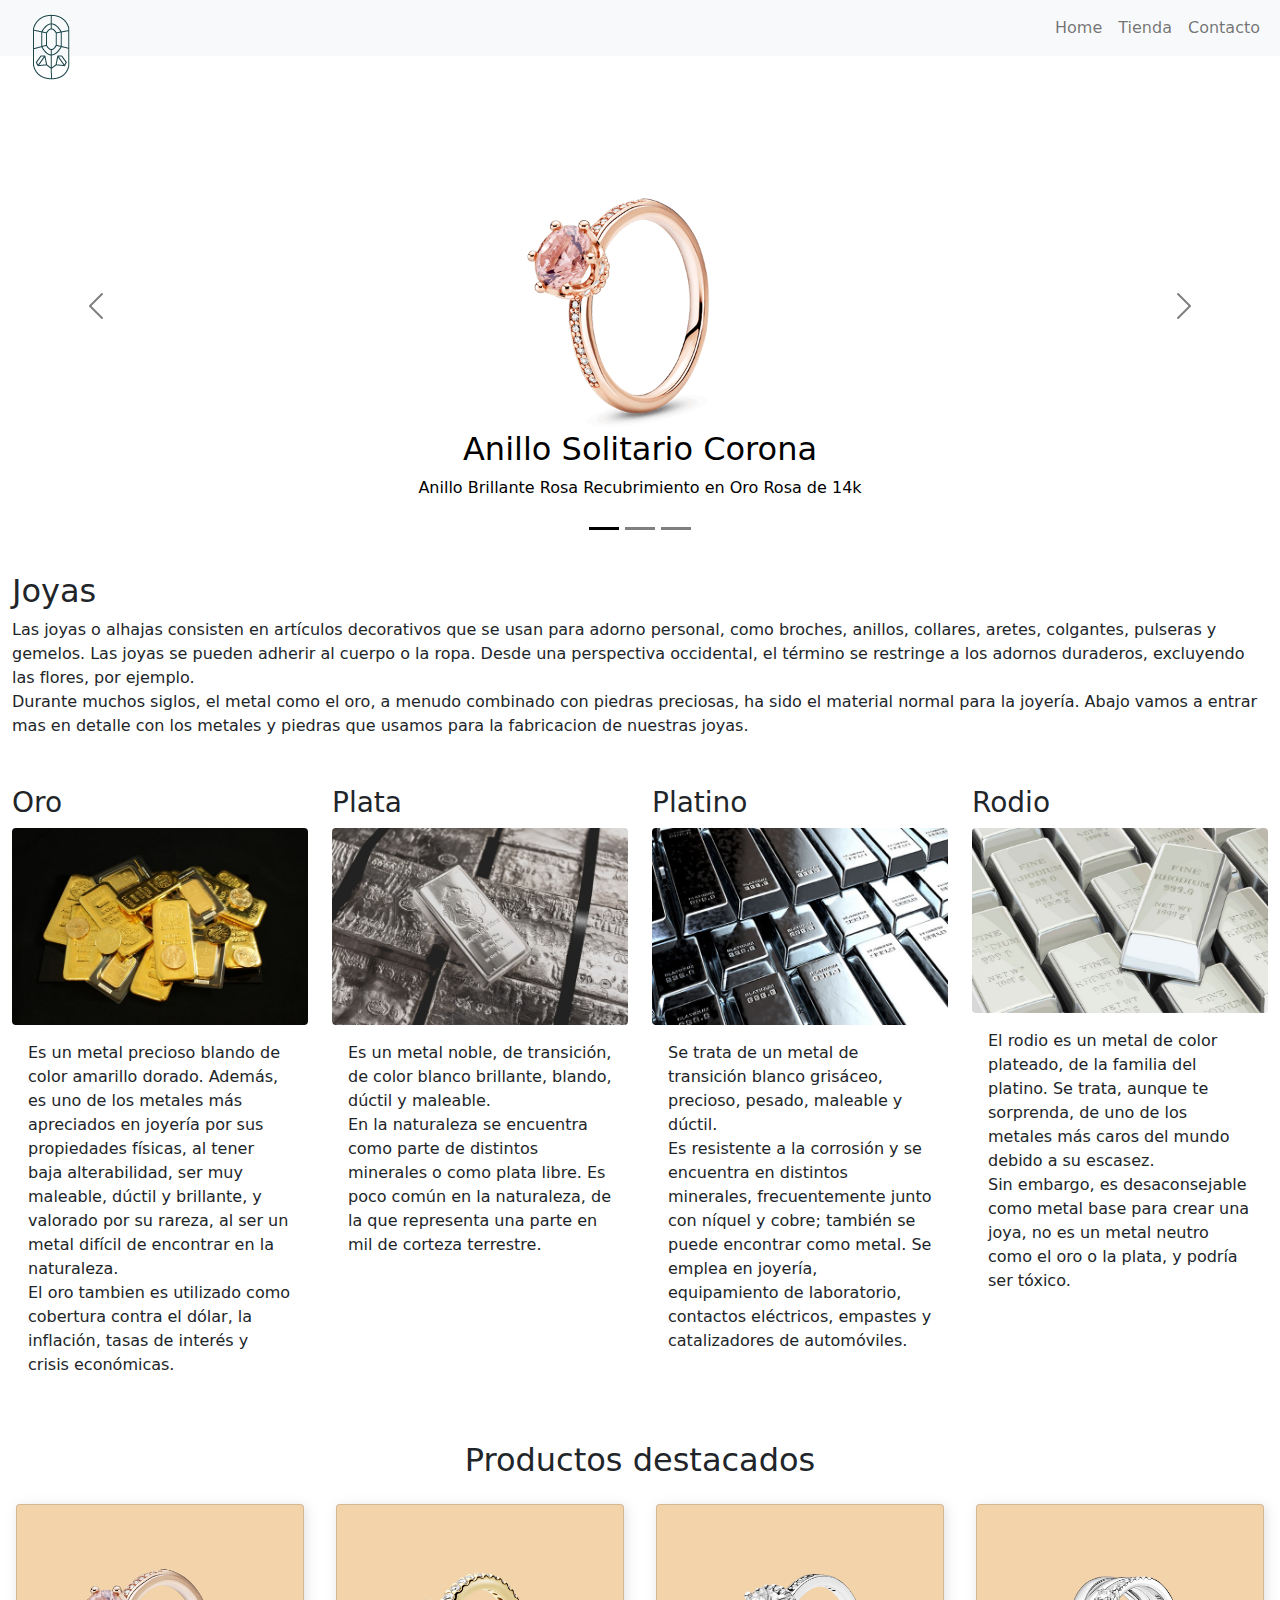
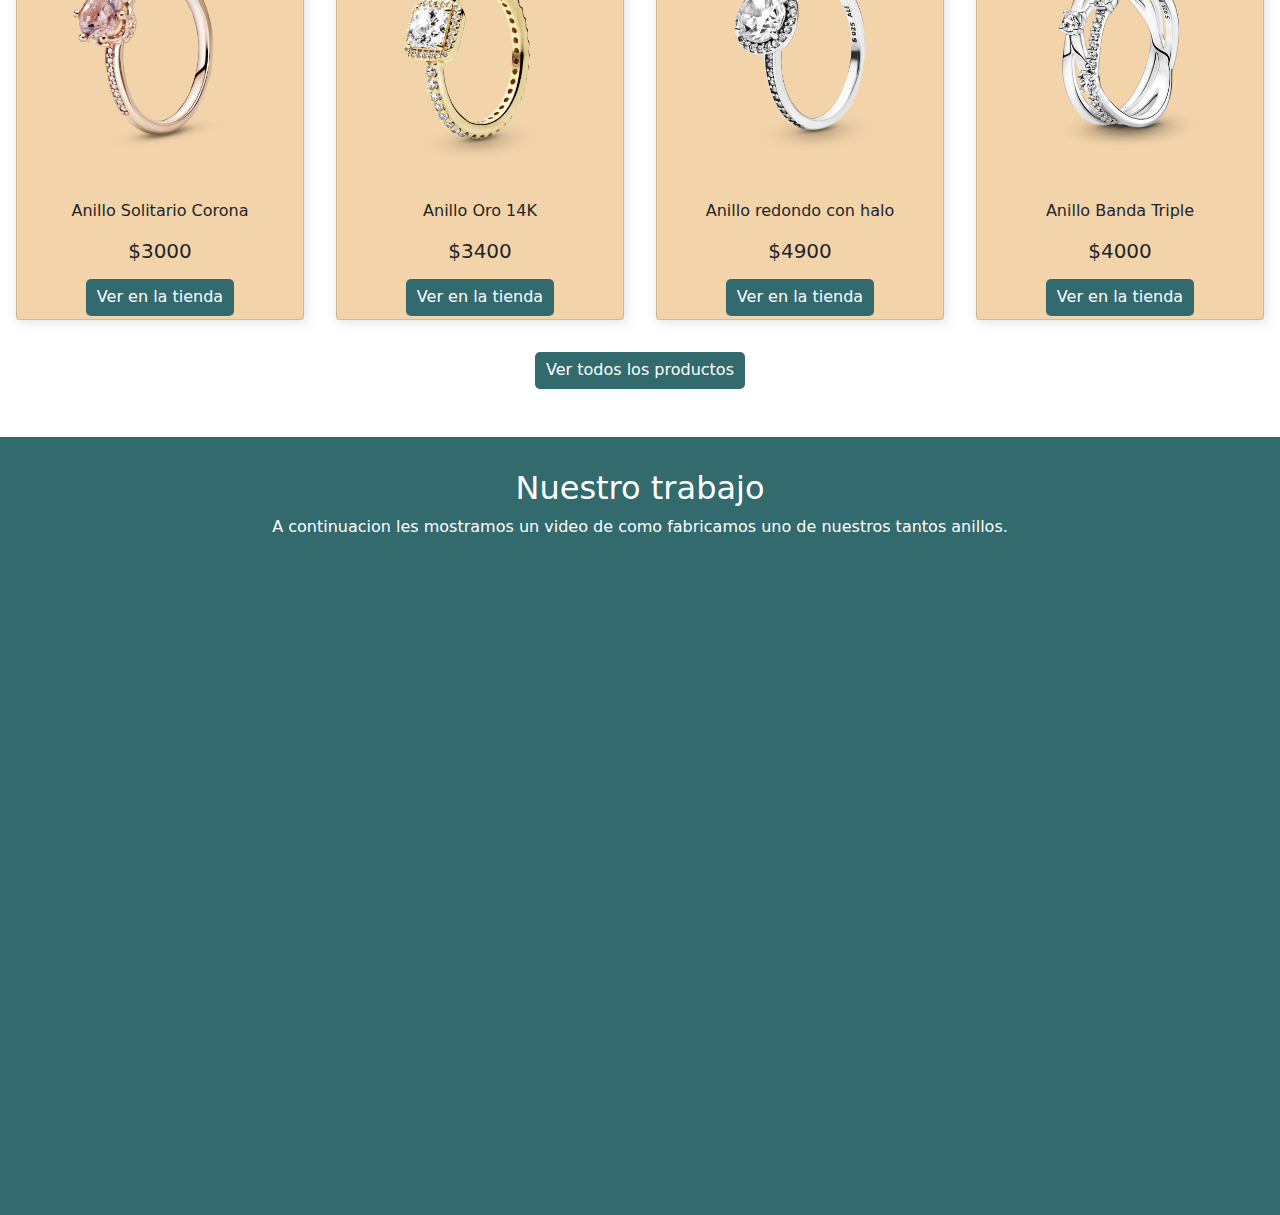
<file: index.html>
<!DOCTYPE html>
<html lang="es">
<head>
	<meta charset="UTF-8">
	<meta name="viewport" content="width=device-width, initial-scale=1.0">
	<title>Mariano Rey Gonzalez dwt2a 2021</title>
	<link rel="stylesheet" href="bootstrap.css">
	<link rel="stylesheet" href="estilos.css">
	<link rel="apple-touch-icon" sizes="57x57" href="iconos/apple-icon-57x57.png">
	<link rel="apple-touch-icon" sizes="60x60" href="iconos/apple-icon-60x60.png">
	<link rel="apple-touch-icon" sizes="72x72" href="iconos/apple-icon-72x72.png">
	<link rel="apple-touch-icon" sizes="76x76" href="iconos/apple-icon-76x76.png">
	<link rel="apple-touch-icon" sizes="114x114" href="iconos/apple-icon-114x114.png">
	<link rel="apple-touch-icon" sizes="120x120" href="iconos/apple-icon-120x120.png">
	<link rel="apple-touch-icon" sizes="144x144" href="iconos/apple-icon-144x144.png">
	<link rel="apple-touch-icon" sizes="152x152" href="iconos/apple-icon-152x152.png">
	<link rel="apple-touch-icon" sizes="180x180" href="iconos/apple-icon-180x180.png">
	<link rel="icon" type="image/png" sizes="192x192"  href="iconos/android-icon-192x192.png">
	<link rel="icon" type="image/png" sizes="32x32" href="iconos/favicon-32x32.png">
	<link rel="icon" type="image/png" sizes="96x96" href="iconos/favicon-96x96.png">
	<link rel="icon" type="image/png" sizes="16x16" href="iconos/favicon-16x16.png">
	<link rel="manifest" href="manifest.json">
	<meta name="msapplication-TileColor" content="#ffffff">
	<meta name="msapplication-TileImage" content="/ms-icon-144x144.png">
	<meta name="theme-color" content="#ffffff">	
    <meta name="apple-mobile-web-app-capable" content="yes">
    <meta name="msapplication-starturl" content="/">
</head>
<body>
<header>
	<h1 id="logo">Pagoda</h1>
	<nav class="navbar navbar-expand-lg navbar-light bg-light">
		<div class="container-fluid">
			<button class="navbar-toggler ms-auto" type="button" data-bs-toggle="collapse" data-bs-target="#navbarNav" aria-controls="navbarNav" aria-expanded="false" aria-label="Toggle navigation">
				<span class="navbar-toggler-icon"></span>
			</button>
			<div class="collapse navbar-collapse" id="navbarNav">
				<ul class="navbar-nav text-center ms-auto">
					<li class="nav-item">
						<a class="nav-link" href="#">Home</a>
					</li>
					<li class="nav-item">
						<a class="nav-link" href="tienda.html">Tienda</a>
					</li>
					<li class="nav-item">
						<a class="nav-link" href="contacto.html">Contacto</a>
					</li>
				</ul>
			</div>
		</div>
	</nav>
	
</header>

<section>
	<div id="carouselExampleDark" class="carousel carousel-dark slide" data-bs-ride="carousel">
		<div class="carousel-indicators">
			<button type="button" data-bs-target="#carouselExampleDark" data-bs-slide-to="0" class="active" aria-current="true" aria-label="Slide 1"></button>
			<button type="button" data-bs-target="#carouselExampleDark" data-bs-slide-to="1" aria-label="Slide 2"></button>
			<button type="button" data-bs-target="#carouselExampleDark" data-bs-slide-to="2" aria-label="Slide 3"></button>
		</div>
		<ul class="ps-0 carousel-inner">
			<li class="carousel-item active" data-bs-interval="10000">
				<img src="imagenes/banner1.png" class="d-block w-100 img-fluid" alt="Anillo de oro rosa con diamantes">
				<div class="carousel-caption d-none d-md-block">
					<h2>Anillo Solitario Corona</h2>
					<p>Anillo Brillante Rosa Recubrimiento en Oro Rosa de 14k</p>
				</div>
			</li>
			<li class="carousel-item" data-bs-interval="2000">
				<img src="imagenes/banner2.png" class="d-block w-100 img-fluid" alt="Anillo de platino con esmeraldas">
				<div class="carousel-caption d-none d-md-block">
					<h2>Anillo Oro 14K </h2>
					<p>Anillo de oro cuadrado con halo brillante</p>
				</div>
			</li>
			<li class="carousel-item">
				<img src="imagenes/banner3.png" class="d-block w-100 img-fluid" alt="Anillo de diamantes">
				<div class="carousel-caption d-none d-md-block">
					<h2>Anillo redondo con halo brillante</h2>
					<p>Anillo redondo de plata con halo brillante</p>
				</div>
			</li>
		</ul>
		<button class="carousel-control-prev" type="button" data-bs-target="#carouselExampleDark" data-bs-slide="prev">
			<span class="carousel-control-prev-icon" aria-hidden="true"></span>
			<span class="visually-hidden">Previous</span>
		</button>
		<button class="carousel-control-next" type="button" data-bs-target="#carouselExampleDark" data-bs-slide="next">
			<span class="carousel-control-next-icon" aria-hidden="true"></span>
			<span class="visually-hidden">Next</span>
		</button>
	</div>
</section>

<main>

<section class="container-fluid">
	<h2 id="joyas">Joyas</h2>
		<p>Las joyas o alhajas consisten en artículos decorativos que se usan para adorno personal, como broches, anillos, collares, aretes, colgantes, pulseras y gemelos. Las joyas se pueden adherir al cuerpo o la ropa. Desde una perspectiva occidental, el término se restringe a los adornos duraderos, excluyendo las flores, por ejemplo.<br/> Durante muchos siglos, el metal como el oro, a menudo combinado con piedras preciosas, ha sido el material normal para la joyería. Abajo vamos a entrar mas en detalle con los metales y piedras que usamos para la fabricacion de nuestras joyas.</p>
	<ul class="row ps-0 justify-content-around">
		<li class="col-12 col-sm-6 col-md-5 col-lg-3 fotoss fotos">
			<h3>Oro</h3>
				<img src="imagenes/oro.jpg" class="card-img-top img-fluid rounded" alt="Lingotes y monedas de oro">
			<div class="card-body">
    		<p class="card-text">Es un metal precioso blando de color amarillo dorado. Además, es uno de los metales más apreciados en joyería por sus propiedades físicas, al tener baja alterabilidad, ser muy maleable, dúctil y brillante, y valorado por su rareza, al ser un metal difícil de encontrar en la naturaleza.<br/>El oro tambien es utilizado como cobertura contra el dólar, la inflación, tasas de interés y crisis económicas.</p>
  	</div>
		</li>
		<li class="col-12 col-sm-6 col-md-5 offset-md-1 offset-lg-0 col-lg-3 fotoss fotos" >
			<h3>Plata</h3>	
			<img src="imagenes/plata.jpg" class="card-img-top img-fluid rounded" alt="Lingotes de plata">
			<div class="card-body">
    		<p class="card-text">Es un metal noble, de transición, de color blanco brillante, blando, dúctil y maleable. <br/>
					En la naturaleza se encuentra como parte de distintos minerales o como plata libre. Es poco común en la naturaleza, de la que representa una parte en mil de corteza terrestre.</p>
  	</div>
		</li>
		<li class="col-12 col-sm-6 col-md-4 col-lg-3 fotoss fotos" >
			<h3>Platino</h3>	
			<img src="imagenes/platino.jpg" class="card-img-top img-fluid rounded" alt="Lingotes de platino">
			<div class="card-body">
    		<p class="card-text">Se trata de un metal de transición blanco grisáceo, precioso, pesado, maleable y dúctil.<br/> Es resistente a la corrosión y se encuentra en distintos minerales, frecuentemente junto con níquel y cobre; también se puede encontrar como metal. Se emplea en joyería, equipamiento de laboratorio, contactos eléctricos, empastes y catalizadores de automóviles.</p>
  	</div>
		</li>

	<li class="col-12 col-sm-6 col-md-5  offset-md-1 offset-lg-0 col-lg-3 fotoss fotos" >
		<h3>Rodio</h3>	
		<img src="imagenes/rodio.jpg" class="card-img-top img-fluid rounded" alt="Lingotes de rodio">
		<div class="card-body">
			<p class="card-text">El rodio es un metal de color plateado, de la familia del platino. Se trata, aunque te sorprenda, de uno de los metales más caros del mundo debido a su escasez.<br/>
				Sin embargo, es desaconsejable como metal base para crear una joya, no es un metal neutro como el oro o la plata, y podría ser tóxico.</p>
	</div>
	</li>
	</ul>
</section>


<section id="cartas">
	<div class="tienda-rapida col-md-16 col-xl-12 col-lg-8 ">
		<h2 class="text-center">Productos destacados</h2>
		<div class="row cards">

			<div class="card estilos_card">
				<img src="imagenes/anillo1.png" class="img-fluid" alt="Imagen de Camiseta Boca Juniors 1981">
				<div class="card-body">
					<p class="card-text text-center">Anillo Solitario Corona</p>
					<h5 class="card-text text-center">$3000</h5>
					<button type="button" class="comprar"><a href="tienda.html" class="comprar_link">Ver en la tienda</a></button>
				</div>
			</div>

			<div class="card estilos_card">
				<img src="imagenes/anillo2.png" class="img-fluid" alt="Imagen de Remera Boca Juniors 1970">
				<div class="card-body">
					<p class="card-text text-center titulo_remeras">Anillo Oro 14K</p>
					<h5 class="card-text text-center">$3400</h5>
					<button type="button" class="comprar"><a href="tienda.html" class="comprar_link">Ver en la tienda</a></button>
				</div>
			</div>

			<div class="card estilos_card">
				<img src="imagenes/anillo3.png" class="img-fluid" alt="Imagen de Camiseta Boca Juniors 1975">
				<div class="card-body">
					<p class="card-text text-center titulo_remeras">Anillo redondo con halo</p>
					<h5 class="card-text text-center">$4900</h5>
					<button type="button" class="comprar"><a href="tienda.html" class="comprar_link">Ver en la tienda</a></button>
				</div>
			</div>

			<div class="card estilos_card">
				<img src="imagenes/anillo4.png" class="img-fluid" alt="Imagen de Remera Boca Juniors 1987">
				<div class="card-body">
					<p class="card-text text-center titulo_remeras">Anillo Banda Triple</p>
					<h5 class="card-text text-center">$4000</h5>
					<button type="button" class="comprar"><a href="tienda.html" class="comprar_link">Ver en la tienda</a></button>
				</div>
			</div>
		</div>
	</div>

	<div class="text-center ver_productos">
		<button type="button" class="productos"><a href="tienda.html" class="comprar_link">Ver todos los productos</a></button>
	</div>

</section>

		
	<section id="trabajo">

		<div class="container video">

				<h2 class="trabajoh">Nuestro trabajo</h2>
				<p class="trabajop">A continuacion les mostramos un video de como fabricamos uno de nuestros tantos anillos.</p>
		<div class="ratio ratio-16x9">
				<iframe width="560" height="315" src="https://www.youtube.com/embed/z8uNmQaZgMY" title="YouTube video player" allow="accelerometer; autoplay; clipboard-write; encrypted-media; gyroscope; picture-in-picture" allowfullscreen></iframe>
			</div>

		</div>


</section>
</main>
<script src="bootstrap.min.js"></script>
</body>
</html>
</file>
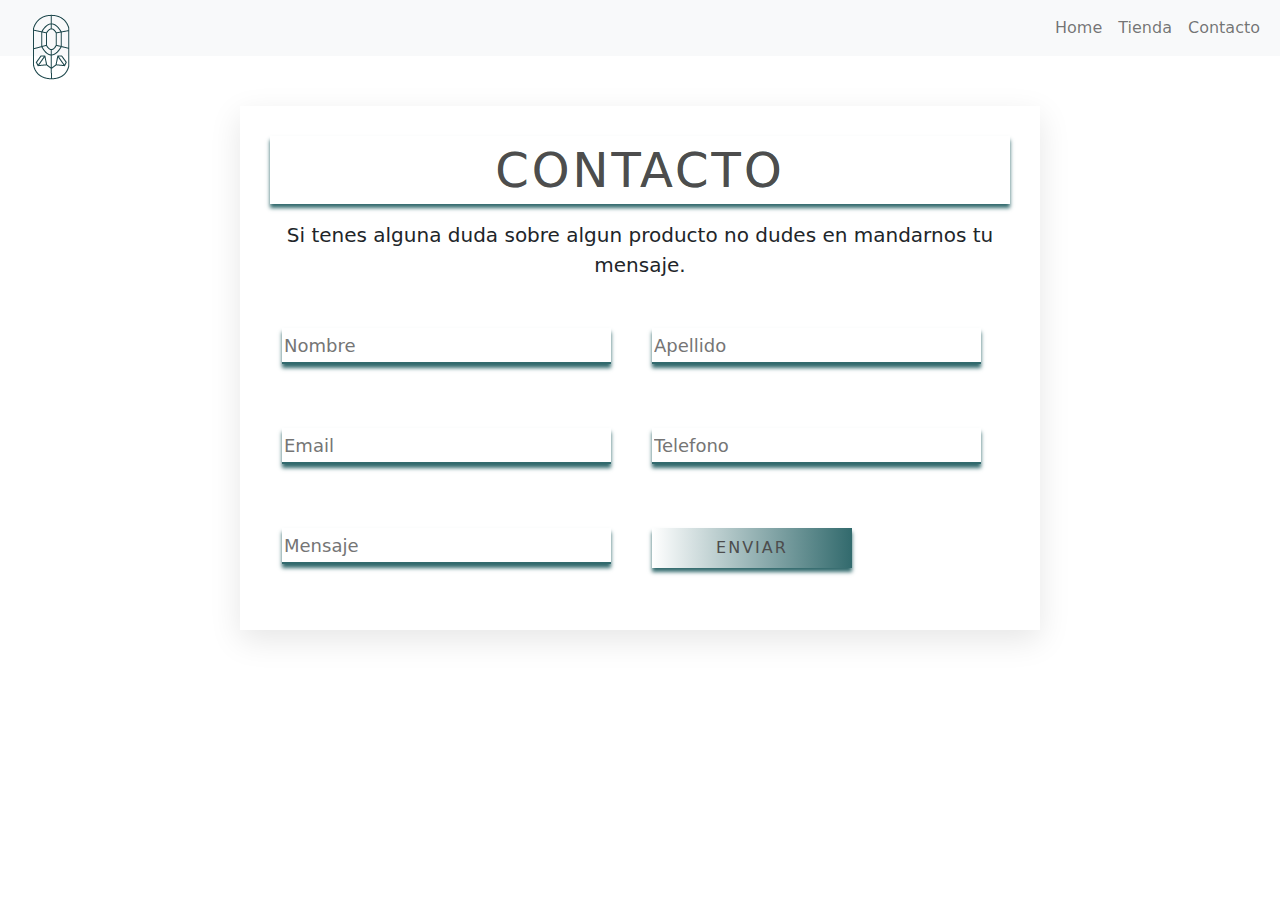
<file: contacto.html>
<!DOCTYPE html>
<html lang="es">
<head>
	<meta charset="UTF-8">
	<meta http-equiv="X-UA-Compatible" content="IE=edge">
	<meta name="viewport" content="width=device-width, initial-scale=1.0">
	<link rel="stylesheet" href="estilos.css">
	<link rel="stylesheet" href="bootstrap.css">
	<title>Contacto Pagoda</title>
</head>
<body>

	<header>
		<h1 id="logo">Pagoda</h1>
		<nav class="navbar navbar-expand-lg navbar-light bg-light">
			<div class="container-fluid">
				<button class="navbar-toggler ms-auto" type="button" data-bs-toggle="collapse" data-bs-target="#navbarNav" aria-controls="navbarNav" aria-expanded="false" aria-label="Toggle navigation">
					<span class="navbar-toggler-icon"></span>
				</button>
				<div class="collapse navbar-collapse" id="navbarNav">
					<ul class="navbar-nav text-center ms-auto">
						<li class="nav-item">
							<a class="nav-link" href="index.html">Home</a>
						</li>
						<li class="nav-item">
							<a class="nav-link" href="tienda.html">Tienda</a>
						</li>
						<li class="nav-item">
							<a class="nav-link" href="contacto.html">Contacto</a>
						</li>
					</ul>
				</div>
			</div>
		</nav>
		
	</header>
	
	
	<section class="contacto">
		<h1 class ="title">Contacto</h1>
			<p class="texto_contacto">Si tenes alguna duda sobre algun producto no dudes en mandarnos tu mensaje.</p>

<div class="container">
	<div class="contacto-form row">
		<div class="form-field col-lg-6">
			<input id="nombre" class="input-text" type="text" placeholder="Nombre" name="">
			<label for="nombre" class="label">Nombre</label>
		</div>
		<div class="form-field col-lg-6">
			<input id="apellido" class="input-text" type="apellido" placeholder="Apellido" name="">
			<label for="apellido" class="label">Apellido</label>
		</div>
		<div class="form-field col-lg-6">
			<input id="email" class="input-text" type="text" placeholder="Email" name="">
			<label for="email" class="label">Email</label>
		</div>
		<div class="form-field col-lg-6">
			<input id="telefono" class="input-text" type="text" placeholder="Telefono" name="">
			<label for="telefono" class="label">Telefono</label>
		</div>
		<div class="form-field col-lg-6">
			<input id="mensaje" class="input-text" type="text" placeholder="Mensaje" name="">
			<label for="mensaje" class="label">Mensaje</label>
		</div>
		<div class="form-field col-lg-6">
			<input class="submit-btn" type="submit" value="Enviar" name="">
		</div>
	</div>
</div>
</section>

<script src="bootstrap.min.js"></script>
</body>
</html>
</file>
<file: estilos.css>
.video {
    text-align: center;
}
header{
	position:relative;
}
#logo{
	font-size:0px;
	width:63px;
	height:77px;
	background-image: url("imagenes/iconod.png");
	position:absolute;
	top:8px;
	left:20px;
	z-index: 2;
}

@media screen and (max-width: 991px){
	#logo{
		background-image: url("imagenes/iconod2.png");
		width:30px;
		height:45px;
		left: calc(50% - 17px)
	}
	
}


footer{
	background-color: #326A6D;
}

.asd{
	display:flex;
	flex-direction: row;
	justify-content: space-around;
	width:20em;
	margin-left:25em;
	margin-right:25em;
	border: solid 2px black;
}

.liyo{
	border: solid 2px black;
	width:10rem;
}

#ig{
	display:inline-block;
	background-image:url("imagenes/instagram.png");
	background-repeat: no-repeat;
	background-position: center;
	margin-bottom:20px;
	font-size:0px;
	width:32px;
	height:32px;
}

#tw{
	display:inline-block;
	background-image:url("imagenes/twitter.png");
	background-repeat: no-repeat;
	background-position: center;
	margin-bottom:20px;
	font-size:0px;
	width:32px;
	height:32px;
}

#fb{ 
	display:inline-block;
	background-image:url("imagenes/facebook.png");
	background-repeat: no-repeat;
	background-position: center;
	margin-bottom:20px;
	font-size:0px;
	width:32px;
	height:32px;

	
}


.pcont{
	width:360px;
	margin-left:16px;
	font-size:16px;
	font-family: roboto;
	text-align:center;
}

.econt input{
	border: solid 2px grey;
	outline: none;
	width:340px;
	padding:10px;
	border-radius: 10px;
	margin-bottom: 5px;
	margin-left:16px;
}

.ccont textarea{
	resize: none;
	outline:none;
	height:150px;
	width:355px;
	border: solid 2px grey;
	border-radius: 10px;
	margin-left:16px;
}

.submit input{
	border:solid 2px black;
	border-radius: 10px;
	padding:10px;
	background-color:black;
	color:white;
	margin-left:300px;
	border-radius: 10px;
	padding:10px;
	background-color:black;
	color:white;
	margin-left:16px;
}

.pform{
	display:inline-block;
	font-size:14px;
	margin-top:0px;
	width:650px;
	margin-left:20px;
}

.contaccto{
	
	height: 600px;
}

.form-control{
	resize:none;
}


ul{
	list-style: none;
}

.centrado{
	text-align:  center;
}

.abc{
	
	border-radius:20px;
	padding:2rem;
	background-color: #ECC792;
	
}

.fotos{
	margin-top: 2rem;
	margin-bottom: 2rem;;
}

@media screen and (max-width: 767px){
	.fotoss{ 
		width: 16rem;
	}
	.metales{
		width: 16rem;
	}
}

.card{
	padding-top: 1rem;
	background-color: #F2D3AA;
	width: 15rem;
    margin: 1rem;
    box-shadow: 2px 2px 12px 0px #88888842;
    margin-top: 1rem;
    margin-bottom: 2rem;
}


.finalizar{
	background-color:#326A6D;
}

.cards{
	flex-wrap:wrap;
	display: flex;
	justify-content: center;
}

#trabajo{
	background-color: #326A6D;
	padding: 2rem;
}

.trabajoh{
	color:white;
}

.trabajop{
	color:white;
}

/* Contacto */
.contacto{
	max-width: 800px;
	margin: 50px auto;
	position: relative;
	box-shadow: 0 10px 30px 0px rgba(0,0,0,0.1);
	padding:30px;
	background-color: white;
}

.contacto .title{
	text-transform: uppercase;
	text-align: center;
	letter-spacing: 3px;
	font-size: 3em;
	line-height: 48px;
	padding: 10px;
	color: #4d4d4d;
	background: linear-gradient(to right, #ffffff 0%, #326A6D 100%);
	box-shadow: 0 4px 4px 0px #326A6D;
	background-clip: text;
	margin-bottom: 1rem;
}

.contacto p {
	font-size: 1.25rem;
}

.contacto-form .form-field{
	position: relative;
	margin: 32px 0;
}

.contacto-form .input-text{
	display: block;
	width: 95%;
	height: 36px;
	font-size:18px;
	line-height:26px;
	font-weight: 400;
	box-shadow: 0 4px 4px 0px #326A6D;
	border-width: 0 0 2px 0;
	border-color: #326A6D;
}

.contacto-form .input-text:focus{
	outline:none;
}

.contacto-form .label{
	position:absolute;
	left: 20px;
	bottom: 7.5px;
	font-size: 18px;
	line-height: 26px;
	font-weight: 400;
	opacity: 0%;
}

.contacto-form .submit-btn{
	display: inline-block;
	color: #4d4d4d;
	background: linear-gradient(to right, #ffffff 0%, #326A6D);
	box-shadow: 0 4px 4px 0px #326A6D;
	text-transform: uppercase;
	letter-spacing: 2px;
	font-size: 16px;
	padding: 8px 16px;
	border: none;
	width: 200px;
	cursor: pointer;
}

.texto_contacto{
	text-align: center;
}




/*-------------------------VALEN---------------------*/

.estilos_card {
	width: 18rem!important;
	height: 26rem;
}

/* tienda */

.titulo_tienda {
	background-color: #326A6D;
	color: white;
	height: 2.5rem;
	margin-top:2rem;
}

button {
 background-color: #326A6D;
 border-radius: 5px;
 font-weight: 500;
 border-style: none;
 padding: 0.4em 0.7em 0.4em 0.7em;
 color: white;
}

.boton_js:hover {
	background-color: #326A6D;
	transition: 0.2s;
}


.a {
 width: 300px;
 height: 420px;
 background-color: rgb(255, 255, 255);
 margin: 30px;
 border-radius: 10px;
 box-shadow: 0px 0px 8px 2px rgba(119, 119, 119, 0.144);
}

button.comprar {
 margin: auto;
 display: block;
 margin-top: 1rem;
 border-radius: 5px;
 font-weight: 500;
 color: white;
 background-color:#326A6D;
}

.comprar_link:hover {
 color: rgb(255, 255, 255);
}

.comprar_link {
 color: rgb(255, 255, 255);
 text-decoration: none;
}

.imagen_card {
 width: 14em;
}

.precio {
 font-weight: bold;
 font-size: 1.15rem;
 display: flex;
 justify-content: center;
}

textarea.desc {
 color: #919191;
}

.card {
	width: 15rem;
	margin: 1rem;
	box-shadow: 2px 2px 12px 0px #88888842;
	margin-top: 1rem;
	margin-bottom: 2rem;
}

.producto {
	display: flex;
	justify-content: center;
}

.comprar{

	background-color:#326A6D;
}
.productos{
	margin-bottom: 3rem;
	background-color:#326A6D;
	border:none;
}
.icono_carrito {
	position: fixed;
}

/* componentes tienda */

#items {
	display: flex;
	justify-content: center;
	flex-wrap: wrap;
	width: 70rem;
	border-radius: 10px;
	margin-bottom: 3rem;
}

#carrito {
	font-size: 1.25rem;
	background-color: white;
	height: 18rem;
	list-style: none;
	width: 60%;
	margin-bottom: 1rem;
	padding-left: 0.5rem;
	margin: auto;
	border-radius: 7px 7px 0px 0px;
	box-shadow: 0px 0px 8px 2px rgba(119, 119, 119, 0.144);
}

#total {
	font-size: 1.35rem;
	box-shadow: 0px 0px 8px 2px rgba(119, 119, 119, 0.144);
	background-color: white;
	height: 3rem;
	list-style: none;
	width: 60%;
	margin-bottom: 1rem;
	border-radius: 0px 0px 7px 7px;
	margin: auto;
	padding-bottom: 1rem;
	padding-left: 0.5rem;
}
</file>
